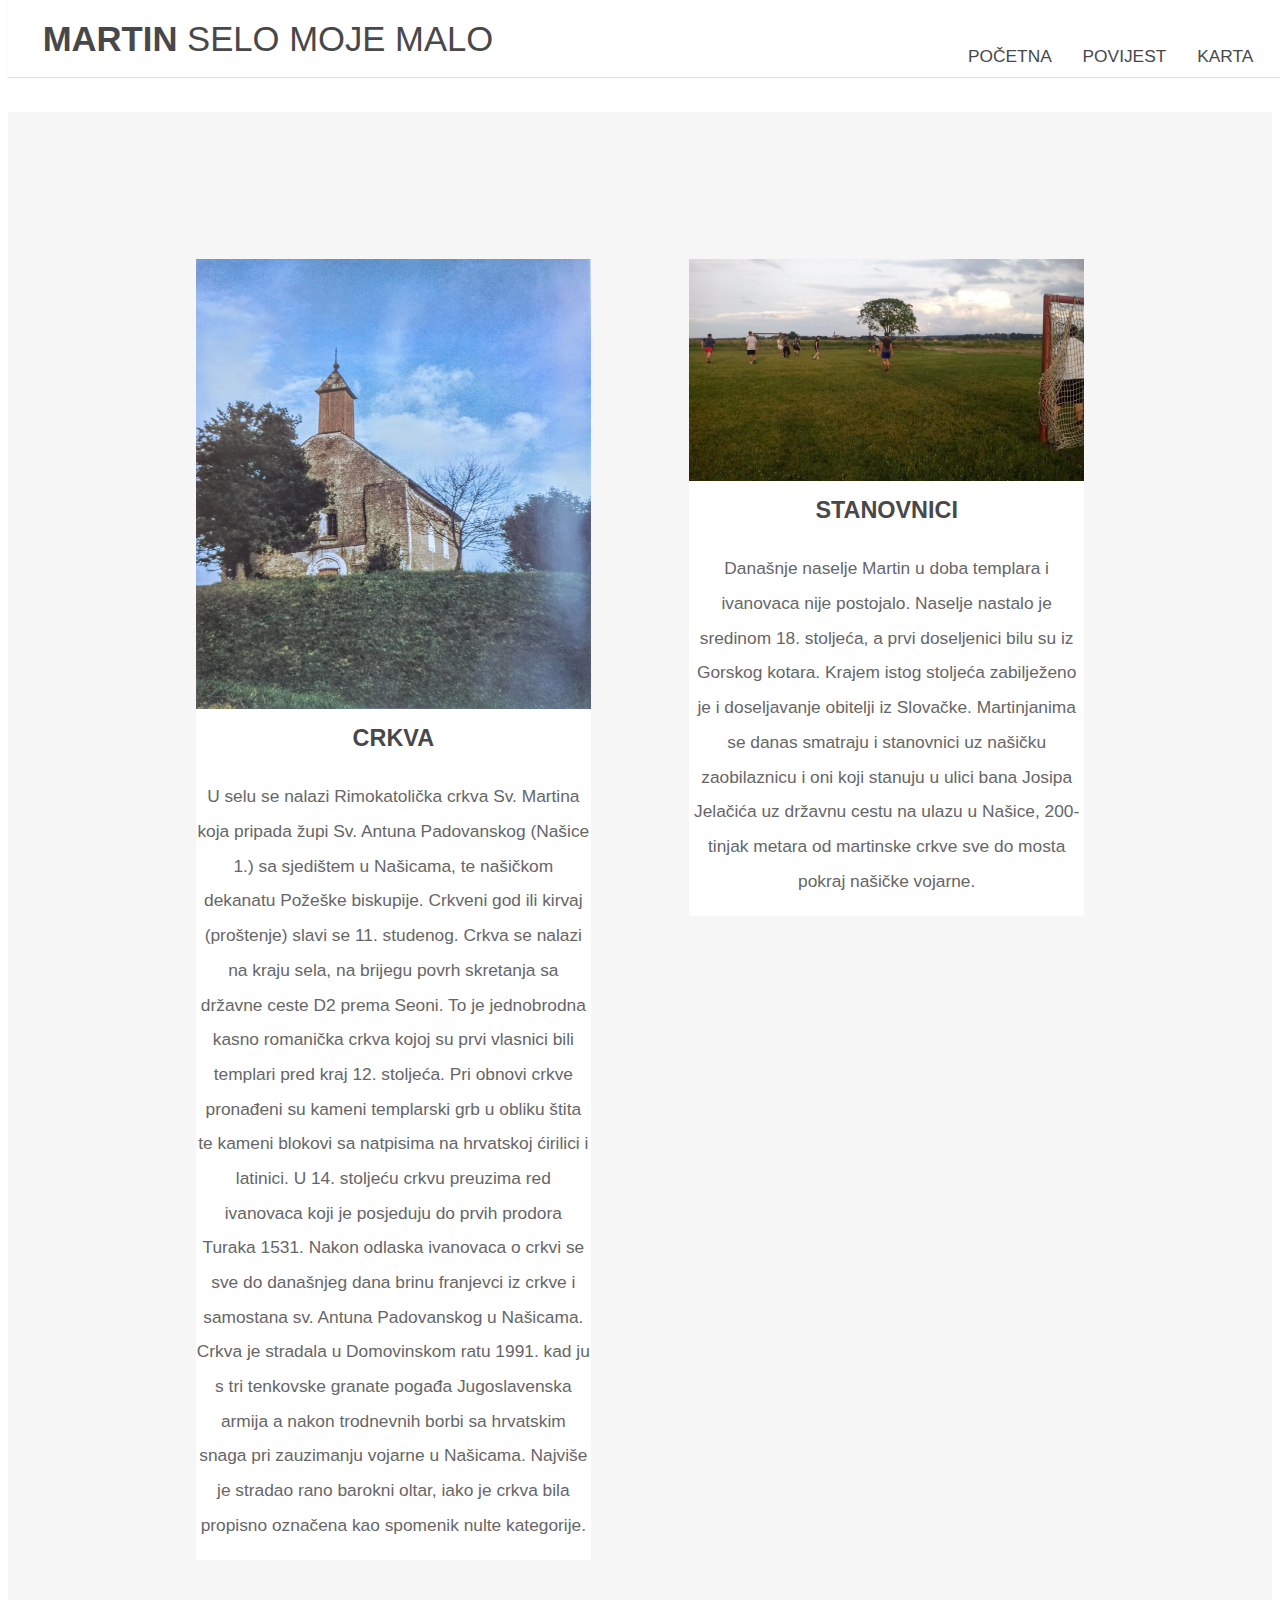
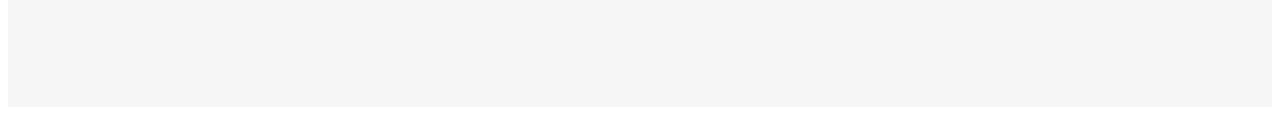
<file: history.html>
<!DOCTYPE HTML>
<html>

<head>
    <title>Povijest</title>
    <meta charset="utf-8" />
    <meta name="viewport" content="width=device-width, initial-scale=1" />
    <meta name="description" content=" ORWIMA - projekt">
    <meta name="keywords" content="HTML, CSS">
    <meta name="author" content="Terezija Umiljanović">
    <link rel="stylesheet" type="text/css" href="assets/css/main.css" />

</head>

<body>

    <!--Header-->
    <header id="header">
        <h1><strong><a href="index.html">MARTIN</a></strong> selo moje malo</h1>
        <nav id="nav">
            <ul>
                <li><a href="index.html">Početna</a></li>
                <li><a href="history.html">Povijest</a></li>
                <li><a href="map.html">Karta</a></li>
            </ul>
        </nav>
    </header>

    <section id="two">
        <div id="image1">
            <img src="images/crkva2.jpg" alt="" />
            <h3>Crkva</h3>
            <p>U selu se nalazi Rimokatolička crkva Sv. Martina koja pripada župi Sv. Antuna Padovanskog (Našice 1.) sa
                sjedištem u Našicama, te našičkom dekanatu Požeške biskupije. Crkveni god ili kirvaj (proštenje) slavi
                se 11. studenog. Crkva se nalazi na kraju sela, na brijegu povrh skretanja sa državne ceste D2 prema
                Seoni. To je jednobrodna kasno romanička crkva kojoj su prvi vlasnici bili templari pred kraj 12.
                stoljeća. Pri obnovi crkve pronađeni su kameni templarski grb u obliku štita te kameni blokovi sa
                natpisima na hrvatskoj ćirilici i latinici. U 14. stoljeću crkvu preuzima red ivanovaca koji je
                posjeduju do prvih prodora Turaka 1531. Nakon odlaska ivanovaca o crkvi se sve do današnjeg dana brinu
                franjevci iz crkve i samostana sv. Antuna Padovanskog u Našicama. Crkva je stradala u Domovinskom ratu
                1991. kad ju s tri tenkovske granate pogađa Jugoslavenska armija a nakon trodnevnih borbi sa hrvatskim
                snaga pri zauzimanju vojarne u Našicama. Najviše je stradao rano barokni oltar, iako je crkva bila
                propisno označena kao spomenik nulte kategorije.</p>
        </div>

        <div id="image2">
            <img src="images/stanovnici.jpg" alt="" />
            <h3>Stanovnici</h3>
            <p>Današnje naselje Martin u doba templara i ivanovaca nije postojalo. Naselje nastalo je sredinom 18.
                stoljeća, a prvi doseljenici bilu su iz Gorskog kotara. Krajem istog stoljeća zabilježeno je i
                doseljavanje obitelji iz Slovačke. Martinjanima se danas smatraju i stanovnici uz našičku zaobilaznicu
                i oni koji stanuju u ulici bana Josipa Jelačića uz državnu cestu na ulazu u Našice, 200- tinjak metara
                od martinske crkve sve do mosta pokraj našičke vojarne.</p>
        </div>

    </section>

</body>

</html>
</file>
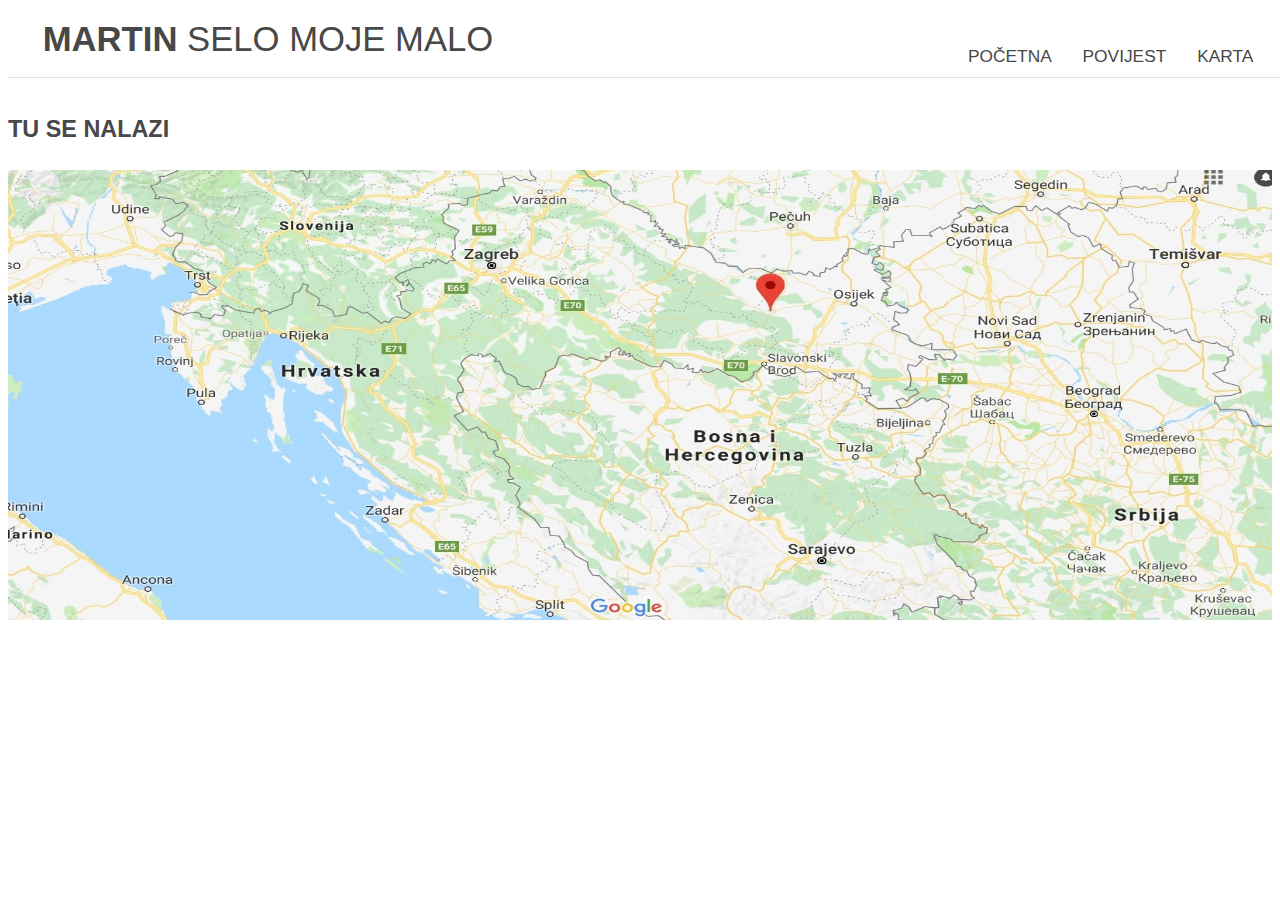
<file: map.html>
<!DOCTYPE html>
<html>

<head>
        <title>Karta</title>
        <meta charset="utf-8" />
        <meta name="viewport" content="width=device-width, initial-scale=1" />
        <meta name="description" content=" ORWIMA - projekt">
        <meta name="keywords" content="HTML, CSS">
        <meta name="author" content="Terezija Umiljanović">
        <link rel="stylesheet" type="text/css" href="assets/css/main.css" />

</head>


<body>
        <!--Header-->
        <header id="header">
                <h1><strong><a href="index.html">MARTIN</a></strong> selo moje malo</h1>
                <nav id="nav">
                        <ul>
                                <li><a href="index.html">Početna</a></li>
                                <li><a href="history.html">Povijest</a></li>
                                <li><a href="map.html">Karta</a></li>
                        </ul>
                </nav>
        </header>

        <div background-color: #f6f6f6>
                <h3>Tu se nalazi</h1>
                        <img src="images/martin_karta.jpg" style="width:100%;height:600px;" alt="" />
        </div>

</body>


</html>
</file>
<file: assets/css/main.css>
article, footer, header, nav, section {
    display: flex;
    flex: row wrap;
}

body {
    line-height: 1;
    overflow-y: scroll;
    background: #fff;
    overflow-x: hidden;
    padding-top: 6em;
    color: #666;
    font-family: "Raleway", Arial, Helvetica, sans-serif;
    font-size: 13pt;
    font-weight: 400;
    line-height: 2em;
}

table {
    border-collapse: collapse;
    border-spacing: 0;
}

/* Box Model */

* {
    box-sizing: border-box;
}

body.landing {
    padding-top: 0;
}

h1, h2, h3, h4, h5, h6 {
    color: #484848;
    font-weight: 700;
    line-height: 1em;
    margin: 0 0 1em 0;
    text-transform: uppercase;
}

h1 a {
    color: inherit;
    text-decoration: none;
}

h2 {
    font-size: 1.75em;
    line-height: 1.5em;
}

h3 {
    font-size: 1.35em;
    line-height: 1.5em;
}

h4 {
    font-size: 1.1em;
    line-height: 1.5em;
}

sup {
    font-size: 0.8em;
    position: relative;
    top: -0.5em;
}

/* Header */

#header {
    border-bottom: solid 1px rgba(144, 144, 144, 0.25);
    box-shadow: 0px 0.0375em 0.125em 0px rgba(0, 0, 0, 0.05);
    color: #484848;
    background-color: #fff;
    font-size: 1em;
    position: absolute;
    height: 4.5em;
    line-height: 4.5em;
    text-transform: uppercase;
    width: 100%;
    top: 0;
}

#header h1 {
    color: #484848;
    font-weight: normal;
    height: inherit;
    margin-left: 1em;
    line-height: inherit;
    position: absolute;
}

#header nav {
    height: inherit;
    line-height: inherit;
    position: absolute;
    right: 2em;
    vertical-align: middle;
}

#header nav ul {
    list-style: none;
}

#header nav ul li {
    display: inline-block;
    margin-left: 1.5em;
}

#header nav ul li a {
    transition: color 0.2s ease-in-out;
    color: #484848;
    display: inline-block;
    text-decoration: none;
}

#header nav ul li a:hover {
    color: #000;
}

/* Banner */

#banner {
    padding: 16em 0 13em 0;
    background-attachment: fixed;
    background-image: url("images/overlay.png"), url("../../images/banner.jpg");
    background-size: cover;
    line-height: 1.75;
    text-align: center;
}

#banner p {
    color: #aaa;
    font-size: 0.8em;
    text-transform: uppercase;
    position: absolute;
    top: 50%;
    left: 50%;
    transform: translate(-50%, -50%);
}

/*One*/

#one {
    display: flex;
    align-content: center;
}

#major1 {
    display: inline;
    padding-top: 4em;
    padding-bottom: 2em;
    padding-left: 13em;
    padding-right: 4em;
    margin: 3m;
    font-size: 1em;
    text-transform: uppercase
}


#major2 {
    display: inline;
    padding-top: 4em;
    padding-bottom: 2em;
    padding-left: 4em;
    padding-right: 13em;
    margin: 3em;
    margin-left: 4em;
    font-size: 0.8em;
}

@media screen and (max-width: 980px) {
    #major1 {
        padding: 1em;
    }
    #major2 {
        padding: 1em;
    }
}



/*Two*/

#two {
    display: flex;
    background-color: #f6f6f6;
    padding: 8em;
    text-align: center;
}

#image2 {
    margin-bottom: 12em;
    background-color: #fff;
    width: 40%;
    height: 30%;
    margin: 0.5em;
    margin-left: auto;
    margin-right: auto;
}

#image1 {
    margin-bottom: 12em;
    background-color: #fff;
    margin: 0.5em;
    width: 40%;
    height: 30%;
    margin-left: auto;
    margin-right: auto;
}

#major3 {
    font-size: inherit;
    margin: 1em;
    padding: 1.5em;
}


.image.rounded {
    border-radius: 100%;
    width: 400px;
    height: 400px;
}



#content1 {
    width: 100%;
    padding: 5em;
    margin: 3em;
    display: flex;
}

#content2{
    width: 100%;
    padding: 5em;
    margin: 3em;
    display: flex;
}

#content1 img{
    width: 100%;
    height: auto;

}

#content2 img{
    width: 100%;
    height: auto;
}

#text{
    display: block;
    width: 50%;
    margin: 1em;
    padding: 3em;
}


.image.rounded img {
    border: solid 0.5em rgba(144, 144, 144, 0.25);
    border-radius: 100%;
    width: 50%;
    height: 50%;
}


img {
    width: 450px;
    max-width: 100%;
    max-height: 450px;
}

/*Four*/

#four {
    background-attachment: fixed;
    background-image: url("images/overlay.png"), url("../../images/suma.jpg");
    background-position: center center;
    background-size: cover;
    width: 100%;
    height: 600px;
    display: flex;
    line-height: 10%;
}

#major4 {
    display: inline;
    color: #ffffff;
    margin: 1em;
    padding: 1em;
}

#major4 h2 {
    display: inline;
    color: #ffffff;
}


/* Footer */

#footer {
    padding: 8em 0 2em 0;
    background: #f6f6f6;
    color: #aaa;
    text-align: center;

}

#footer a {
    transition: color 0.2s ease-in-out;
    color: #aaa;
    text-decoration: none;
}

#footer a:active, #footer a:hover {
    color: #666;
}

#footer .info {
    margin: 2em 0;
    padding: 0;
    text-align: center;
    margin-left: auto;
    margin-right: auto

}

#footer .info li {
    border-left: solid 1px rgba(144, 144, 144, 0.25);
    display: inline-block;
    list-style: none;
    margin-left: 1.5em;
    padding-left: 1.5em;
}

#footer .info li:first-child {
    border-left: 0;
    margin-left: 0;
    padding-left: 0;
}

@media screen and (max-width: 980px) {
    #footer {
        padding: 6em 0 4em 0;
    }
}

@media screen and (max-width: 736px) {
    #footer {
        padding: 3em 0 2em 0;
    }
}

@media screen and (max-width: 480px) {
    #footer {
        padding: 3em 0 1em 0;
    }
    #footer .info li {
        border-left: 0;
        display: block;
        margin: 0;
        padding: 0;
    }
}
</file>
